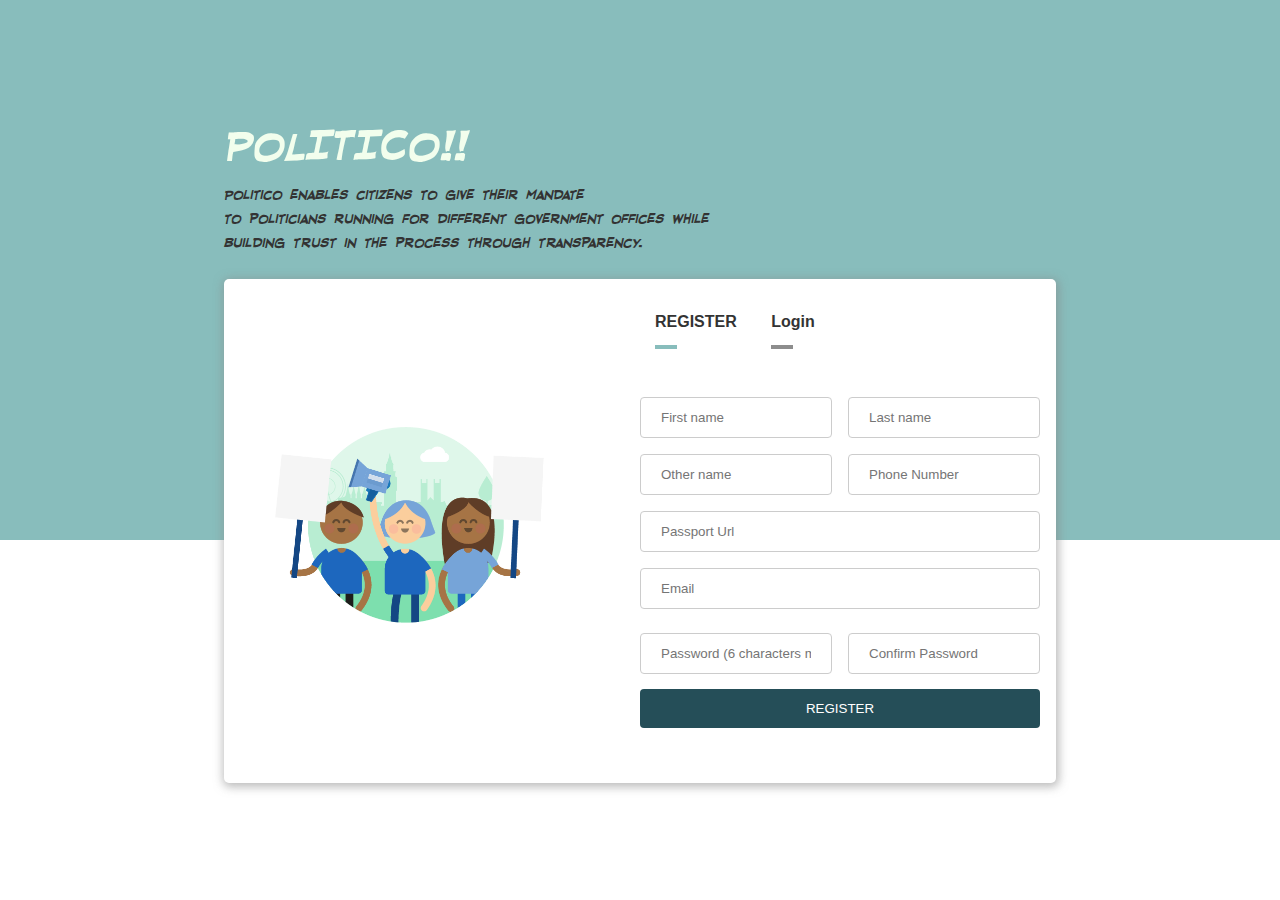
<file: UI/index.html>
<!DOCTYPE html>
<html>
<head>
    <meta charset="utf-8" />
    <meta http-equiv="X-UA-Compatible" content="IE=edge">
    <title>Politico</title>
    <meta name="viewport" content="width=device-width, initial-scale=1">
    <link rel="stylesheet" type="text/css" media="screen" href="css/main.css" />
    <link rel="stylesheet" href="https://cdnjs.cloudflare.com/ajax/libs/font-awesome/4.7.0/css/font-awesome.min.css">
    <script src="js/main.js"></script>
    <script src="js/app.js"></script>
</head>
<body>

    <script>
        var token = getToken();
        console.log(token);
    </script>
    
    <div class="topnav" id="myTopnav">
        <a href="#home" class="active app-name"><i class="fa fa-home"></i>  POLITICO</a>
        <a href="profile.html"><i class="fa fa-user"></i>  My Profile</a>
        <a href="results.html"><i class="fa fa-pie-chart"></i>  Results</a>
        <a id="new-office-button" href="create-offices.html"><i class="fa fa-plus"></i>  New Office</a>
        <a id="new-party-button" href="create-party.html"><i class="fa fa-plus"></i>  New Party</a>
        <a href="javascript:void(0);" class="icon" onclick="showNav()">
          <i class="fa fa-bars"></i>
        </a>
      </div>

      <div class="main">

        <div class="page-header">

            <h1>POLITICO!!</h1>
            <span>Openness . Transparency</span>

            <div id="office-list" class="offices">
            </div>

        </div>
        
        <div id="party-list" class="cards">

            <!--  <div class="icon-card" onclick="showParty()">
                <img src="images/samples/logo2.png"/>

                <div class="icon-card-content">
                    <span class="icon-card-title">ORANGE DEMOCRATIC PARTY</span>
                    <span class="icon-card-slogan">Lorem ipsum dolor sit amet consectetur, adipisicing elit. Quibusdam cupiditate maiores accusamus. Odit perferendis dolores architecto iste repellendus aut quod sunt nostrum aliquam, sed quae! Pariatur maiores numquam similique architecto.</span>
                    <button>JOIN PARTY</button>
                </div>
            </div> -->


            <!-- <div class="icon-card" onclick="showParty()">
                    <img src="images/samples/logo3.png"/>
    
                    <div class="icon-card-content">
                        <span class="icon-card-title">ORANGE DEMOCRATIC PARTY</span>
                        <span class="icon-card-slogan">Lorem ipsum dolor sit amet consectetur, adipisicing elit. Quibusdam cupiditate maiores accusamus. Odit perferendis dolores architecto iste repellendus aut quod sunt nostrum aliquam, sed quae! Pariatur maiores numquam similique architecto.</span>
                        <button>JOIN PARTY</button>
                    </div>
                </div>


            <div class="icon-card" onclick="showParty()">
                    <img src="images/samples/logo4.gif"/>
    
                    <div class="icon-card-content">
                        <span class="icon-card-title">ORANGE DEMOCRATIC PARTY</span>
                        <span class="icon-card-slogan">Lorem ipsum dolor sit amet consectetur, adipisicing elit. Quibusdam cupiditate maiores accusamus. Odit perferendis dolores architecto iste repellendus aut quod sunt nostrum aliquam, sed quae! Pariatur maiores numquam similique architecto.</span>
                        <button>JOIN PARTY</button>
                    </div>
                </div>


            <div class="icon-card" onclick="showParty()">
                    <img src="images/samples/logo1.png"/>
    
                    <div class="icon-card-content">
                        <span class="icon-card-title">ORANGE DEMOCRATIC PARTY</span>
                        <span class="icon-card-slogan">Lorem ipsum dolor sit amet consectetur, adipisicing elit. Quibusdam cupiditate maiores accusamus. Odit perferendis dolores architecto iste repellendus aut quod sunt nostrum aliquam, sed quae! Pariatur maiores numquam similique architecto.</span>
                        <button>JOIN PARTY</button>
                    </div>
                </div>


            <div class="icon-card" onclick="showParty()">
                    <img src="images/samples/logo2.png"/>
    
                    <div class="icon-card-content">
                        <span class="icon-card-title">ORANGE DEMOCRATIC PARTY</span>
                        <span class="icon-card-slogan">Lorem ipsum dolor sit amet consectetur, adipisicing elit. Quibusdam cupiditate maiores accusamus. Odit perferendis dolores architecto iste repellendus aut quod sunt nostrum aliquam, sed quae! Pariatur maiores numquam similique architecto.</span>
                        <button>JOIN PARTY</button>
                    </div>
                </div>



            <div class="icon-card" onclick="showParty()">
                    <img src="images/samples/logo2.png"/>
    
                    <div class="icon-card-content">
                        <span class="icon-card-title">ORANGE DEMOCRATIC PARTY</span>
                        <span class="icon-card-slogan">Lorem ipsum dolor sit amet consectetur, adipisicing elit. Quibusdam cupiditate maiores accusamus. Odit perferendis dolores architecto iste repellendus aut quod sunt nostrum aliquam, sed quae! Pariatur maiores numquam similique architecto.</span>
                        <button>JOIN PARTY</button>
                    </div>
                </div> --> 

        </div>

        <div id="loader" class="loader outer-loader bottom-loader"></div>

      </div>


    <div id="vote-modal" class="modal" onclick="this.style.display='none'">
        <span class="close" onclick="closeModal('vote-modal')">&times;</span>
        <div class="modal-content">
            <h2 id="office-name">Secretary General</h2>
            <div id="candidate-list" class="candidates">

                    
                <!-- <div class="candidate">
                        <img src="images/samples/user4.png"/>
                        <div class="candidate-details">
                            <span class="candidate-name">MATHENGE MBUGUA</span>
                            <span class="candidate-position">Governor</span>
                            <span class="candidate-party">ORANGE DEMOCRATIC Party (ODM)</span>
                        </div>
                        <button class="vote-button" onclick="onVote()">VOTE</button>
                    </div>

                    <div class="candidate">
                            <img src="images/samples/user2.jpg"/>
                            <div class="candidate-details">
                                <span class="candidate-name">MARK KARIUKI</span>
                                <span class="candidate-position">Governor</span>
                                <span class="candidate-party">ORANGE DEMOCRATIC Party (ODM)</span>
                            </div>
                            <button class="vote-button" onclick="onVote()">VOTE</button>
                        </div> -->


            </div>
            <div id="vote-loader" class="loader outer-loader center-loader"></div>
        </div>
    </div>
    
    <div id="snackbar">Some text some message..</div>

    <script>
        initHomePage();
    </script>

</body>
</html>
</file>
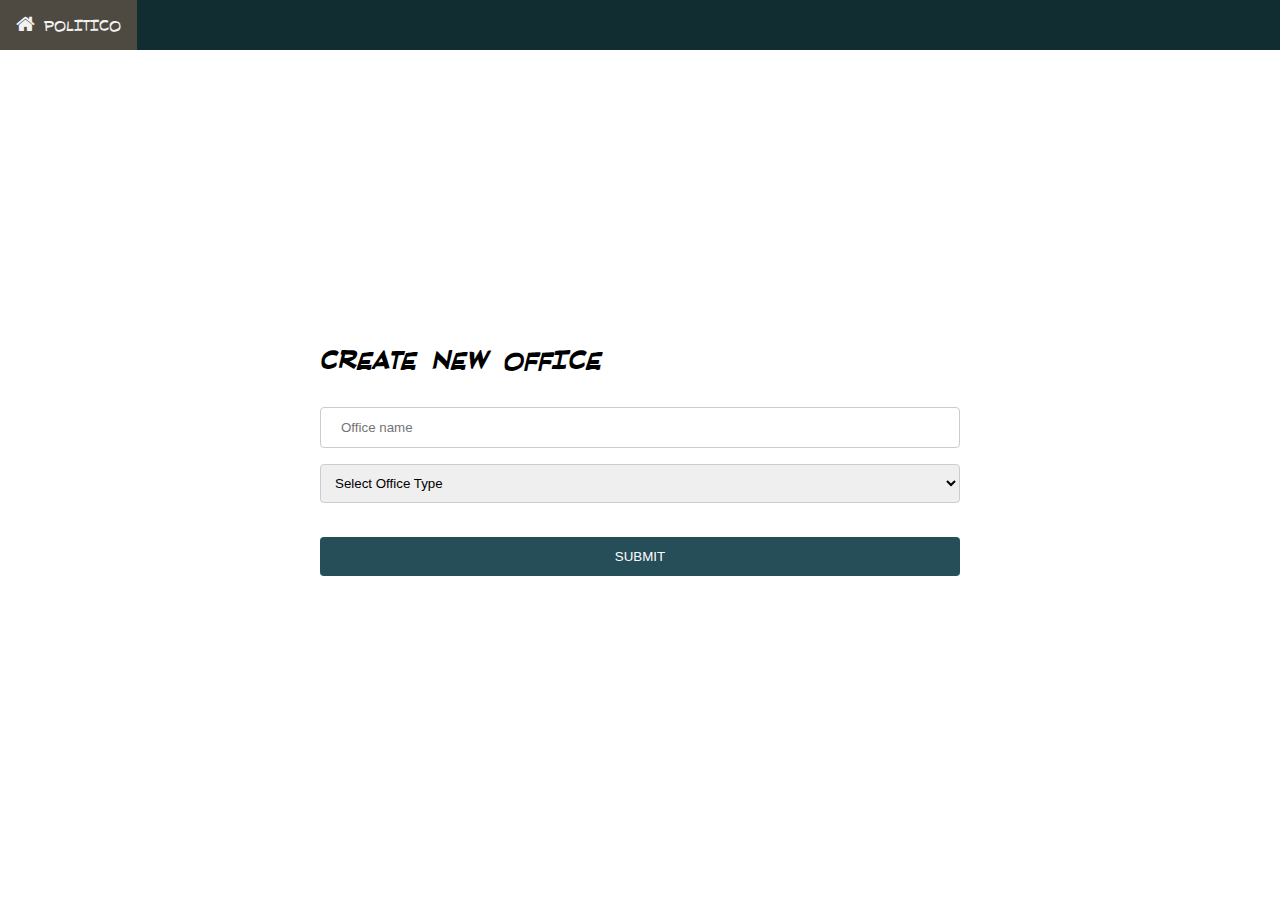
<file: UI/create-offices.html>
<!DOCTYPE html>
<html>
<head>
    <meta charset="utf-8" />
    <meta http-equiv="X-UA-Compatible" content="IE=edge">
    <title>Politico</title>
    <meta name="viewport" content="width=device-width, initial-scale=1">
    <link rel="stylesheet" type="text/css" media="screen" href="css/main.css" />
    <link rel="stylesheet" href="https://cdnjs.cloudflare.com/ajax/libs/font-awesome/4.7.0/css/font-awesome.min.css">
    <script src="js/main.js"></script>
    <script src="js/app.js"></script>
</head>
<body>
    
        <div class="topnav" id="myTopnav">
                <a href="index.html" class="active app-name"><i class="fa fa-home"></i>  POLITICO</a>
              </div>


        <div class="main-forms main">


            <div class="forms">
                <h1>CREATE NEW OFFICE</h1>

                <form onsubmit="createOffice(); return false;">
                      <input id="office-name" type="text" name="name" placeholder="Office name"><br>
                      <select id="office-type">
                        <option value="type">Select Office Type</option>
                        <option value="federal">Federal</option>
                        <option value="legislative">Legislative</option>
                        <option value="state">State</option>
                        <option value="local">Local government</option>
                      </select>
                      <input type="submit" value="SUBMIT"/>
                </form>
            
                    </div>

        </div>

        <div id="load-modal" class="load-modal">
          <div class="load-container">
              <div class="loader"></div>
          </div>
      </div>

      <div id="snackbar">Some text some message..</div>

</body>
</html>
</file>
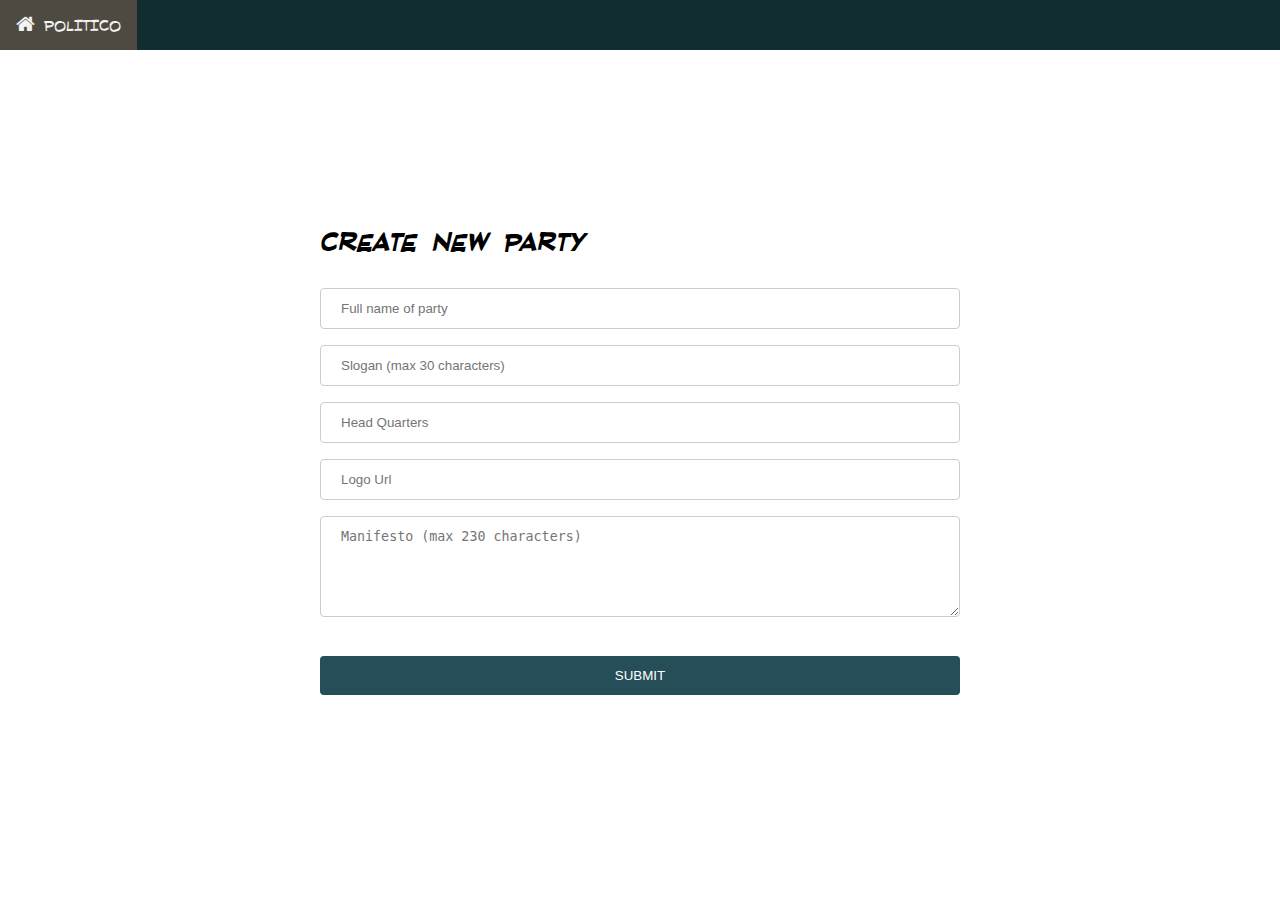
<file: UI/create-party.html>
<!DOCTYPE html>
<html>
<head>
    <meta charset="utf-8" />
    <meta http-equiv="X-UA-Compatible" content="IE=edge">
    <title>Politico</title>
    <meta name="viewport" content="width=device-width, initial-scale=1">
    <link rel="stylesheet" type="text/css" media="screen" href="css/main.css" />
    <link rel="stylesheet" href="https://cdnjs.cloudflare.com/ajax/libs/font-awesome/4.7.0/css/font-awesome.min.css">
    <script src="js/app.js"></script>
</head>
<body>
    
        <div class="topnav" id="myTopnav">
                <a href="index.html" class="active app-name"><i class="fa fa-home"></i>  POLITICO</a>
              </div>


        <div class="main-forms main">


                <div class="forms">
                <h1 id="page-title">CREATE NEW PARTY</h1>

                        <form onsubmit="onCreatePartySubmit(); return false;">
                                <input id="party-name" type="text" name="name" placeholder="Full name of party"><br>
                                <input id="slogan" type="text" name="slogan" placeholder="Slogan (max 30 characters)"><br>
                                <input id="hq_address" type="text" name="hq_address" placeholder="Head Quarters"><br>
                                <input id="logo_url" type="text" name="logo_url" placeholder="Logo Url"><br>
                                <textarea id="manifesto" rows="5" type="text" name="manifesto" placeholder="Manifesto (max 230 characters)"></textarea><br>
                                <input type="submit" value="SUBMIT"/>
                        </form>
            
                    </div>

        </div>

        <div id="load-modal" class="load-modal">
            <div class="load-container">
                <div class="loader"></div>
            </div>
        </div>

        <div id="snackbar">Some text some message..</div>

        <script>
            initAddParty();
        </script>
        
</body>
</html>
</file>
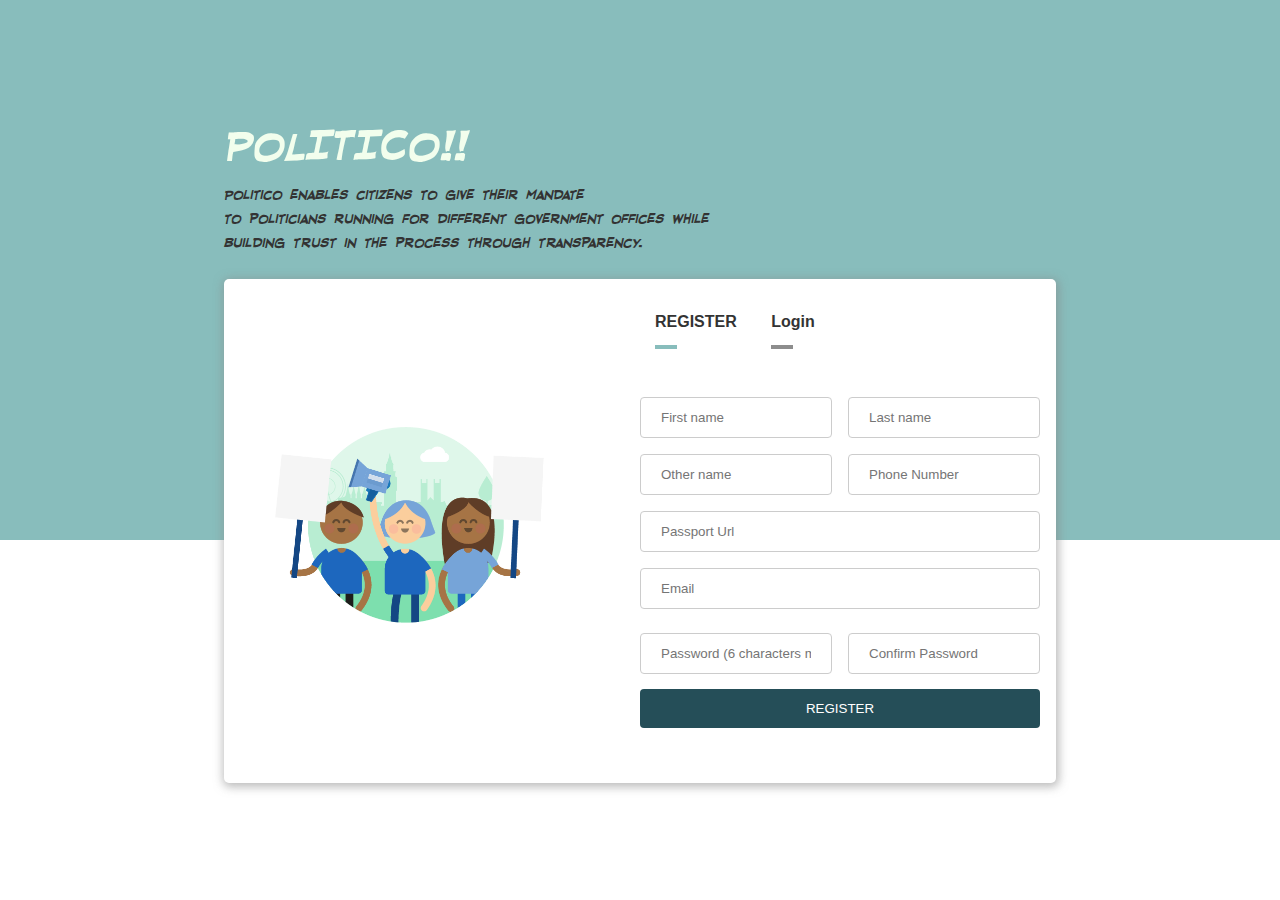
<file: UI/party-detail.html>
<!DOCTYPE html>
<html>
<head>
    <meta charset="utf-8" />
    <meta http-equiv="X-UA-Compatible" content="IE=edge">
    <title>Politico</title>
    <meta name="viewport" content="width=device-width, initial-scale=1">
    <link rel="stylesheet" type="text/css" media="screen" href="css/main.css" />
    <link rel="stylesheet" href="https://cdnjs.cloudflare.com/ajax/libs/font-awesome/4.7.0/css/font-awesome.min.css">
    <script src="js/main.js"></script>
    <script src="js/app.js"></script>
</head>
<body>
    <script>
        var token = getToken();
    </script>
    
    <div class="topnav" id="myTopnav">
        <a href="index.html" class="active app-name"><i class="fa fa-home"></i>  POLITICO</a>
        <a href="profile.html"><i class="fa fa-user"></i>  My Profile</a>
        <a href="results.html"><i class="fa fa-pie-chart"></i>  Results</a>
        <a id="new-office-button" href="create-offices.html"><i class="fa fa-plus"></i>  New Office</a>
        <a id="new-party-button" href="create-party.html"><i class="fa fa-plus"></i>  New Party</a>
        <a href="javascript:void(0);" class="icon" onclick="showNav()">
          <i class="fa fa-bars"></i>
        </a>
      </div>

      <div class="main">

        <div class="page-header page-header-detail">

            <img id="party-icon">

            <div class="info">
                    <h1 id="party-name"></h1>
                    <span id="party-slogan"></span>
                    <div class="actions">
                        <button id="edit-party" class="edit" onclick="onEditParty();">Edit Party</button>
                        <button id="delete-party" class="delete-btn" onclick="deleteParty();">Delete Party</button>
                    </div>
                    <div id="loader" class="loader outer-loader top-loader"></div>
            </div>

        </div>
        
        <div class="bottom-layout">

                <div id="offices-vert" class="offices-vert">
                    <h2>POLITICAL OFFICES</h2>
                </div>

                <div class="cards" id="candidate-list">


                </div>

        </div>

      </div>

      <div id="snackbar">Some text some message..</div>

      <script>
          initPartyDetail();
      </script>

</body>
</html>
</file>
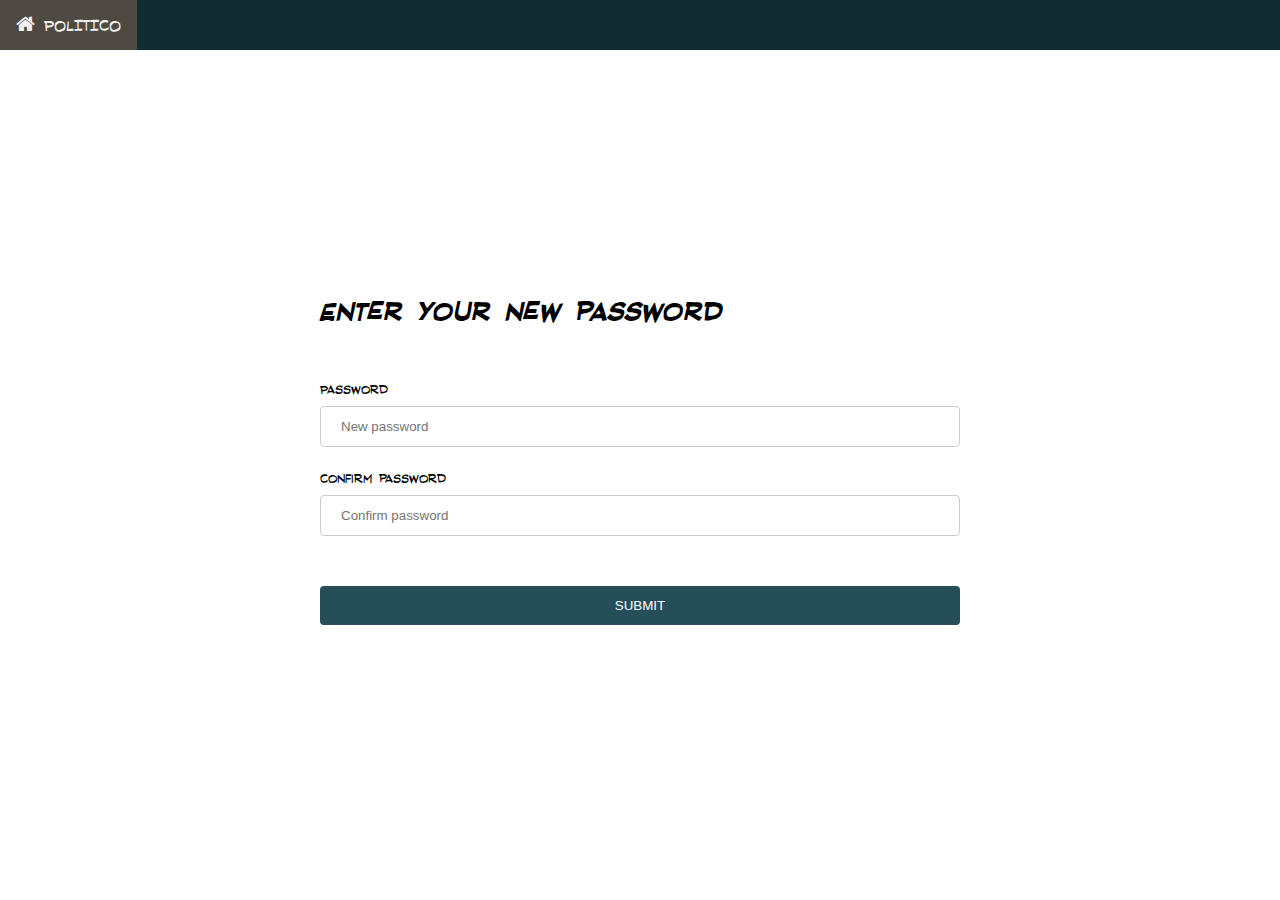
<file: UI/password-reset.html>
<!DOCTYPE html>
<html>
<head>
    <meta charset="utf-8" />
    <meta http-equiv="X-UA-Compatible" content="IE=edge">
    <title>Politico</title>
    <meta name="viewport" content="width=device-width, initial-scale=1">
    <link rel="stylesheet" type="text/css" media="screen" href="css/main.css" />
    <link rel="stylesheet" href="https://cdnjs.cloudflare.com/ajax/libs/font-awesome/4.7.0/css/font-awesome.min.css">
    <script src="js/main.js"></script>
    <script src="js/app.js"></script>
</head>
<body>
    
        <div class="topnav" id="myTopnav">
                <a class="active app-name"><i class="fa fa-home"></i>  POLITICO</a>
              </div>


        <div class="main-forms main">


            <div class="forms">
                <h1>Enter Your new password</h1>

                <form onsubmit="resetPassword(); return false;">
                    <br><br>
                    <label for="password">Password</label>
                      <input id="password" type="password" name="password" placeholder="New password"><br><br>
                      <label for="c-password">Confirm password</label>
                      <input id="c-password" type="password" name="c-password" placeholder="Confirm password"><br><br>
                      <input type="submit" value="SUBMIT"/>
                </form>
            
                    </div>

        </div>

        <div id="load-modal" class="load-modal">
          <div class="load-container">
              <div class="loader"></div>
          </div>
      </div>

      <div id="snackbar">Some text some message..</div>

</body>
</html>
</file>
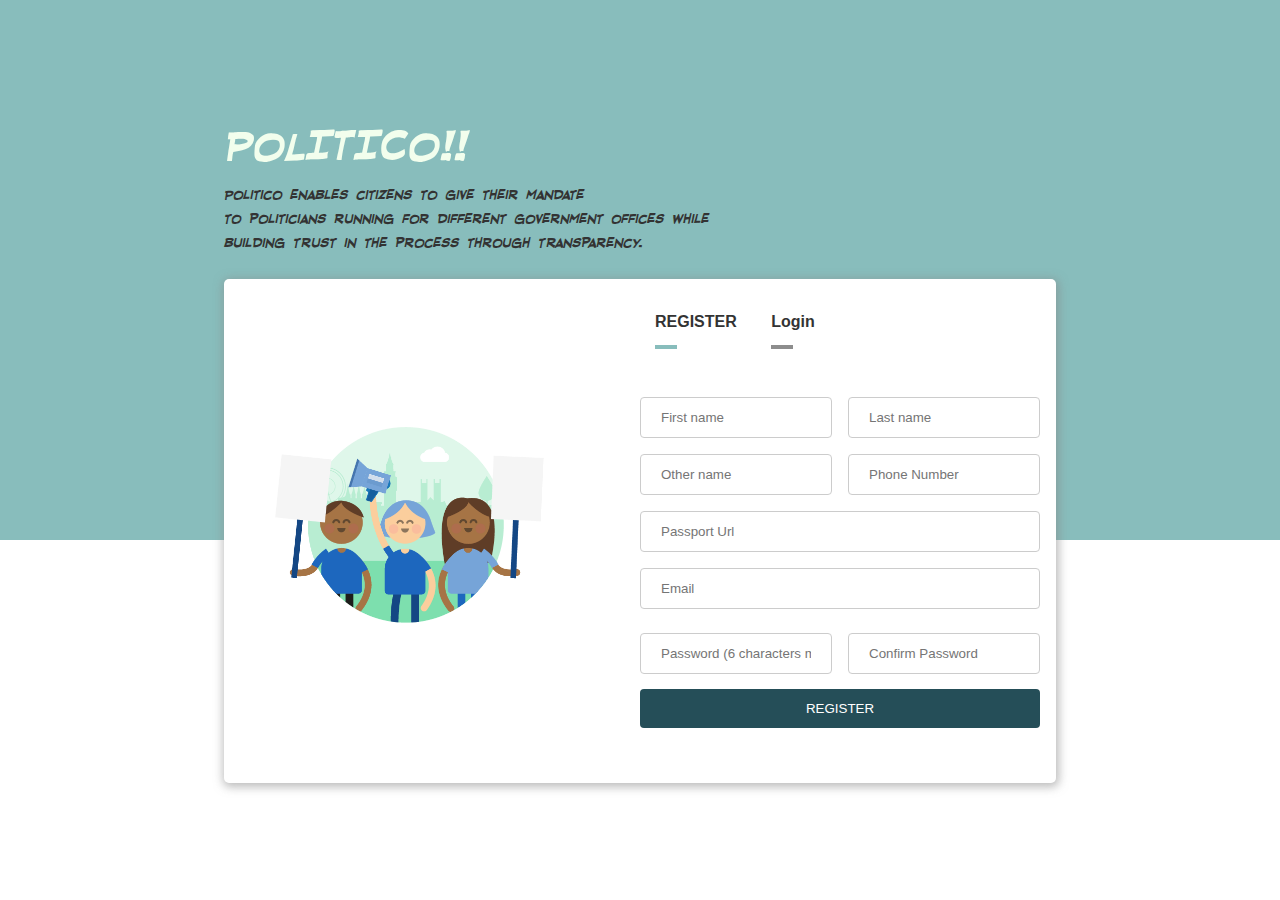
<file: UI/profile.html>
<!DOCTYPE html>
<html>
<head>
    <meta charset="utf-8" />
    <meta http-equiv="X-UA-Compatible" content="IE=edge">
    <title>Politico</title>
    <meta name="viewport" content="width=device-width, initial-scale=1">
    <link rel="stylesheet" type="text/css" media="screen" href="css/main.css" />
    <link rel="stylesheet" href="https://cdnjs.cloudflare.com/ajax/libs/font-awesome/4.7.0/css/font-awesome.min.css">
    <script src="js/main.js"></script>
    <script src="js/app.js"></script>
</head>
<body class="profile-body">

        <script>
            var token = getToken();
        </script>

        <div class="topnav inprofile" id="myTopnav">
                <a href="index.html" class="active app-name"><i class="fa fa-home"></i>  POLITICO</a>
                <a href="results.html"><i class="fa fa-pie-chart"></i>  Results</a>
                <a id="new-office-button" href="create-offices.html"><i class="fa fa-plus"></i>  New Office</a>
                <a id="new-party-button" href="create-party.html"><i class="fa fa-plus"></i>  New Party</a>
                <a href="javascript:void(0);" class="icon" onclick="showNav()">
                  <i class="fa fa-bars"></i>
                </a>
              </div>
        
              <div class="main-profile">


                <div class="profile-info">
                    <div class="img-container">
                            <img id="photo" src="images/samples/user1.png"/>
                    </div>
                    <div class="account-details">
                            <span class="profile-name" id="username">User's Username</span>
                            <br>
                            <br>
                            <span class="profile-email" id="email">bedank6@gmail.com</span>
                            <br>
                            <span class="profile-logged" id="phone">Since Jan 2018</span>
                    </div>
                    <button id="logout" onclick="on_logout();">LOG OUT</button>
                </div>

                <div class="history">
                        <h2>My Voting History</h2>
                        <div id="voting-history" class="candidates">
            
                            <!-- <h1 id="current-year">2018</h1> -->
                            <!-- <div class="candidate">
                                <img src="images/samples/user1.png" class="profile"/>
                                <div class="candidate-details">
                                    <span class="candidate-name">JAMES MATHENGE</span>
                                    <span class="candidate-position">Governor</span>
                                    <span class="candidate-party">ORANGE DEMOCRATIC Party (ODM)</span>
                                    <span class="candidate-results">Votes: <span class="outof">2/3</span>   <span class="vote-perc">50%</span></span>
                                </div>
                                <img src="images/won.png" class="win-icon"/>
                            </div> -->

            
                        </div>
                        <div id="loader" class="loader outer-loader center-loader"></div>
                </div>

                
                
              </div>

              <script>
                  loadUserProfile();
                  loadVotingHistory();
              </script>
    <div id="snackbar">Some text some message..</div>
    
</body>
</html>
</file>
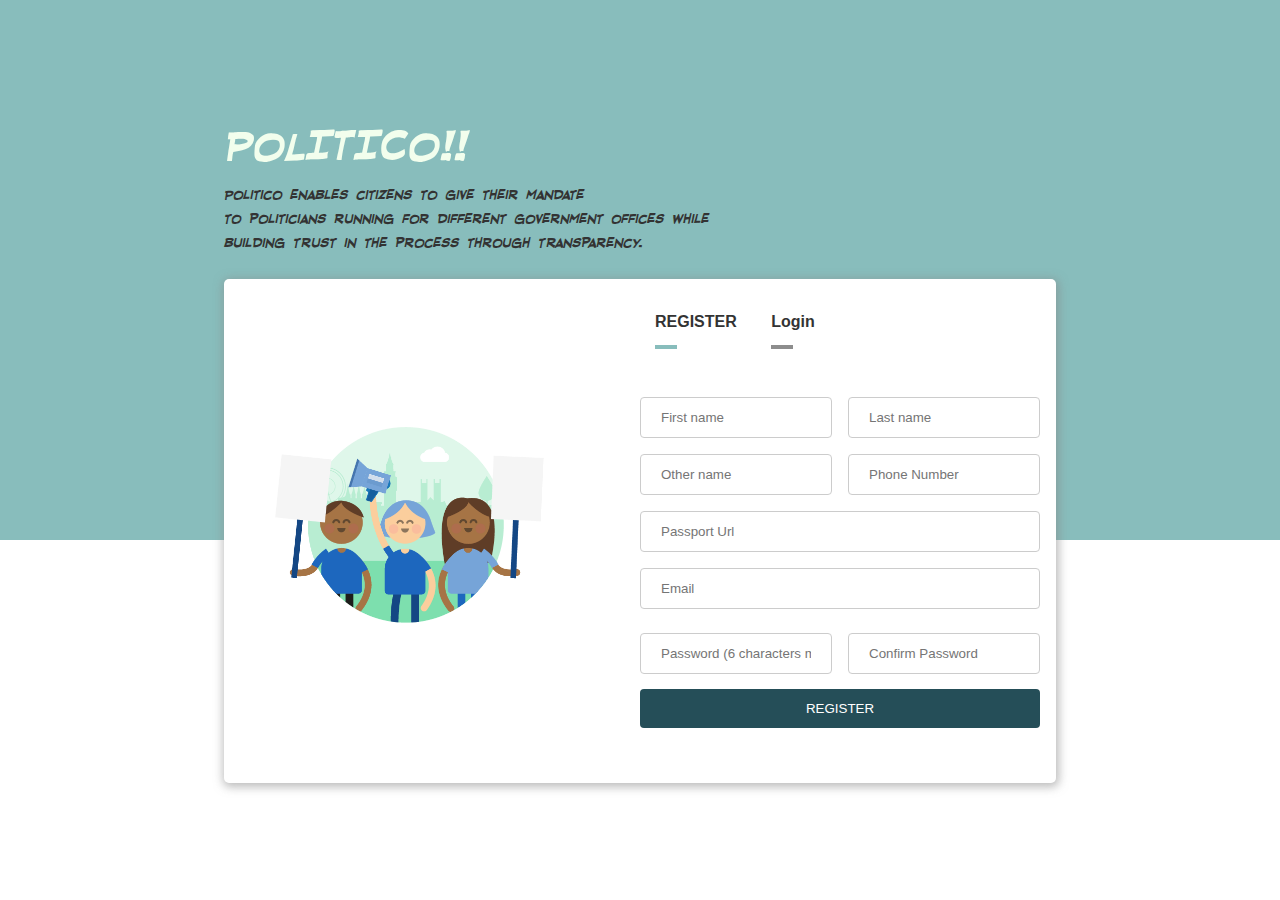
<file: UI/results.html>
<!DOCTYPE html>
<html>
<head>
    <meta charset="utf-8" />
    <meta http-equiv="X-UA-Compatible" content="IE=edge">
    <title>Politico</title>
    <meta name="viewport" content="width=device-width, initial-scale=1">
    <link rel="stylesheet" type="text/css" media="screen" href="css/main.css" />
    <link rel="stylesheet" href="https://cdnjs.cloudflare.com/ajax/libs/font-awesome/4.7.0/css/font-awesome.min.css">
    <script src="js/main.js"></script>
    <script src="js/app.js"></script>
</head>
<body>
    
        
    <div class="topnav" id="myTopnav">
            <a href="index.html" class="active app-name"><i class="fa fa-home"></i>  POLITICO</a>
            <a href="profile.html"><i class="fa fa-user"></i>  My Profile</a>
            <a id="new-office-button" href="create-offices.html"><i class="fa fa-plus"></i>  New Office</a>
            <a id="new-party-button" href="create-party.html"><i class="fa fa-plus"></i>  New Party</a>
            <a href="javascript:void(0);" class="icon" onclick="showNav()">
              <i class="fa fa-bars"></i>
            </a>
          </div>


        <div class="results-container">

            <h1>ELECTION RESULTS</h1>

                <div id="office-list" class="offices">
                        <!-- <div class="office" onclick="showModal('vote-modal')">
                            Governor
                        </div>
                        <div class="office focused" onclick="showModal('vote-modal')">
                            Senetor
                        </div>
                        <div class="office" onclick="showModal('vote-modal')">
                            Minister of defence
                        </div>
                        <div class="office" onclick="showModal('vote-modal')">
                            Defence Minister
                        </div>
                        <div class="office" onclick="showModal('vote-modal')">
                            President
                        </div>
                        <div class="office" onclick="showModal('vote-modal')">
                            Minister of finance
                        </div>
                        <div class="office" onclick="showModal('vote-modal')">
                            Finance Minister
                        </div> -->
                        <h3 id="election-prompt">No results for selected office</h1>
                </div>

                    <div id="results-list">

                        

                    </div>


                <div id="loader" class="loader bottom-loader"></div>

        </div>

        <div id="snackbar">Some text some message..</div>

        <script>
            initResults();
        </script>
</body>
</html>
</file>
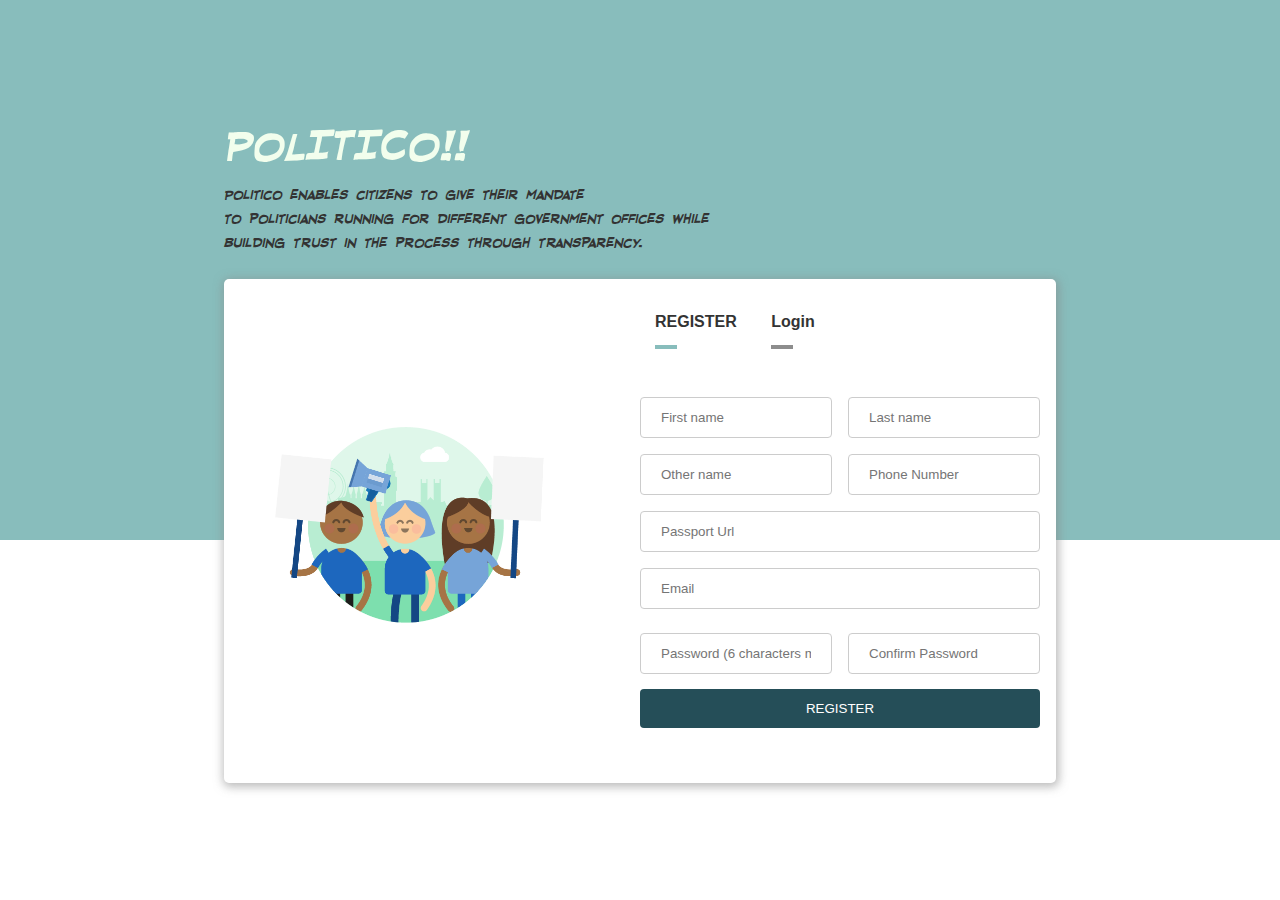
<file: UI/signup.html>
<!DOCTYPE html>
<html>
<head>
    <meta charset="utf-8" />
    <meta http-equiv="X-UA-Compatible" content="IE=edge">
    <title>Sign Up</title>
    <meta name="viewport" content="width=device-width, initial-scale=1">
    <link rel="stylesheet" type="text/css" media="screen" href="css/signup.css" />
    <script src="js/main.js"></script>
    <script src="js/app.js"></script>
</head>
<body>

    <div class="main">

        <div class="top">
            
            <h1 id="app-title">POLITICO!!</h1>
            <br>
            <p>Politico enables citizens to give their mandate<br>  to politicians running for different government offices while<br>  building trust in the process through transparency.</p>
            <br> 

            <div class="content">


                    <div class="illustration">
                    
                        </div>

                <div class="forms">
                        <div class="tabset">
                                <!-- Tab 1 -->
                                <input type="radio" name="tabset" id="tab1" aria-controls="register" checked>
                                <label for="tab1">REGISTER</label>
                                <!-- Tab 2 -->
                                <input type="radio" name="tabset" id="tab2" aria-controls="login">
                                <label for="tab2">Login</label>
                                
                                <div class="tab-panels">
                                  <section id="register" class="tab-panel">
                                        <form onsubmit="onSignup(); return false;" class="register-form">
                                            <h6 id="register-alert" class="error-message"></h1>
                                            <input id="firstname" class="double-form" type="text" name="firstname" placeholder="First name"><br>
                                            <span class="spacer"></span>
                                            <input id="lastname" class="double-form" type="text" name="lastname" placeholder="Last name"><br>
                                            <input id="othername" class="double-form" type="text" name="othername" placeholder="Other name"><br>
                                            <span class="spacer"></span>
                                            <input id="phoneNumber" class="double-form" type="text" name="phone" placeholder="Phone Number"><br>
                                            <input id="passportUrl" type="text" name="passportUrl" placeholder="Passport Url"><br>
                                            <input id="email" type="text" name="email" placeholder="Email"><br>
                                            <input id="password" class="double-form" type="password" name="password" placeholder="Password (6 characters minimum)"><br>
                                            <span class="spacer"></span>
                                            <input id="confirm" class="double-form" type="password" name="confirm" placeholder="Confirm Password"><br>

                                            <br>
                                            <br>
                                            <input type="submit" value="REGISTER">
                                        </form>
                                </section>
                                <section id="login" class="tab-panel">
                                        <form onsubmit="onLogin(); return false;">
                                                <h6 id="login-alert" class="error-message"></h1>
                                                <input id="login_email" type="text" name="email" placeholder="Email" ><br>
                                                <input id="login_password" type="password" name="password" placeholder="Password (6 characters minimum)"><br>
                                                <br>
                                                <br>
                                                <input type="submit" value="LOGIN" >
                                            </form>
                                            <br>
                                            <div><a href="#" onclick="onResetPassword();">Forgot password?</a></div>
                                </section>
                                </div>
                                
                              </div>
                              
                </div>

            </div>
        </div>


    </div>

    <div id="load-modal" class="modal">
        <div class="load-container">
            <div class="loader"></div>
        </div>
    </div>

    <div id="snackbar">Some text some message..</div>

    <script>
        let tab = location.search.replace("?tab=", "");
        if(tab == '2'){
            switchTab('login','tab-panel');
        }
    </script>
    
</body>
</html>
</file>
<file: UI/css/main.css>
@font-face {
    font-family: Politico;
    font-weight: bold;
    src: url("../fonts/RedStateBlueStateBB_bold.otf") format("opentype");
}

@font-face {
    font-family: Politico;
    font-weight: normal;
    src: url("../fonts/RedStateBlueStateBB_reg.otf") format("opentype");
}


body {
    margin: 0;
    font-family: 'Politico';
  }

/*////NAV
*/
.topnav {
    overflow: hidden;
    background-color: #112d32;
    position: fixed;
    top: 0;
    width: 100%;
    z-index: 23;
  }
  
  .topnav a {
    float: right;
    display: block;
    color: #f2f2f2;
    text-align: center;
    padding: 14px 16px;
    text-decoration: none;
    font-size: 17px;
  }
  .topnav .app-name {
    float: left;
    font-size: 20px;
  }
  
  .topnav a:hover {
    background-color: #4f4a41;
  }

  
  .active {
    /* background-color: #4CAF50; */
    color: white;
  }
  
  .topnav .icon {
    display: none;
  }
  
  @media screen and (max-width: 600px) {
    .topnav a:not(:first-child) {display: none;}
    .topnav a.icon {
      float: right;
      display: block;
    }
  }
  
  @media screen and (max-width: 600px) {
    .topnav.responsive {position: relative;}
    .topnav.responsive .icon {
      position: absolute;
      right: 0;
      top: 0;
    }
    .topnav.responsive a {
      float: none;
      display: block;
      text-align: left;
    }
  }
  /**/


  .page-header{
      min-height: 50vh;
      background-color: #254e58ef;
      display: flex;
      justify-content: center;
      align-items: center;
      flex-direction: column;
      color: #F0FAEB;
  }

  .page-header::before{
      background-image: url('../images/2.jpg');
      background-size: cover;
      background-position: center;
      content: "";
      display: block;
      position: absolute;
      left: 0;
      width: 100%;
      z-index: -2;
      opacity: 1;
      min-height: 50vh;
      max-height: 50vh;
  }

  .page-header-detail::before{
    background-image: url('../images/2.jpg');
}

  .page-header h1{
      font-size: 90px;
  }

  .page-header span{
    font-size: 30px;
    color: white;
}

.center-prompt{
    margin: auto;
    text-align: center;
    margin-top: 3em;
    opacity: 0.3;
}

.check{
    height: 50px;
    width: 50px;
}

  @media screen and (max-width: 600px) {
    .check{
        height: 25px;
        width: 25px;
    }
      .page-header::before{
          display: none;
      }
      .page-header{
        background-color: #254e58;
          height: auto;
      }
    .page-header h1{
        margin-top: 2em;
        font-size: 50px;
    }
    .page-header span{
        font-size: 20px;
    }
  }

  .page-header-detail{
      flex-direction: row;
      justify-content: start;
      padding-left: 4em;
      align-items: center;
  }

  .page-header-detail h1{
    font-size: 40px;
}

.info span{
    font-size: 20px;
}

#party-icon{
    height: 200px;
    width: 200px;
    border-radius: 50px;
    margin-right: 3em;
}


@media screen and (max-width: 600px) {
    #party-icon{
        height: 100px;
        width: 100px;
        margin-right: 0px;
    }
    .page-header-detail{
        flex-direction: column;
        justify-content: center;
        padding-left: 0px;
    }

    .page-header-detail h1{
        font-size: 20px;
        text-align: center;
    }
    .info span{
        font-size: 15px;
        text-align: center;
    }
    .actions{
        display: flex;
        justify-content: center;
    }
    .delete-btn{
        margin: 5px;
    }
    .edit{
        margin: 5px;
    }
}

.offices{
    display: flex;
    margin-top: 2em;
    flex-wrap: wrap;
    justify-content: center;
}

.office{
    padding: 8px 16px;
    border: 3px solid #88bdbc;
    border-radius: 15px;
    cursor: pointer;
    margin: 7.5px;
}

.office:hover, .focused{
    background-color: #88bdbc;
    color: white;
}

.main{
    display: flex;
    justify-content: center;
    flex-direction: column;
}

.bottom-layout{
    display: flex;

}

.offices-vert{
    min-width: 20%;
    margin: 2em;
    padding: 1em;
    max-height: 300px;
    overflow-y: scroll;
}

.office-row{
    padding: 5px;
}

.office-row button{
    padding: 5px 10px;
    background-color: #6e6658;
    border-radius: 5px;
    color: white;
    min-width: 80px;
}

.office-row .office-name{
    width: 100%;
}

.office-content{
    display: flex;
}

.actions{
    margin-top: 1em;
}

.actions button{
    padding: 5px 10px;
    border-radius: 5px;
}

.edit{
    border: #03A595 2px solid;
    background-color: white;
}

.delete-btn{
    background-color: rgba(211, 64, 64, 0.9);
    color: white;
}


@media screen and (max-width: 600px) {
    .bottom-layout{
        flex-direction: column;
    }
    .offices-vert{
        margin-top: 0px;
        margin-bottom: 0px;
    }

    .office-row span{
        margin-right: 31%;
    }

}

/*CARDS*/

.cards{
    padding: 16px;
    display: flex;
    flex-wrap: wrap;
    overflow-x: scroll;
    justify-content: center;
}

.icon-card{
    max-width: 350px;
    min-width: 350px;
    display: flex;
    flex-direction: column;
    justify-content: center;
    margin: 16px;
}

.icon-card img{
    width: 100px;
    height: 100px;
    border-radius: 50px;
    margin: auto;
    z-index: 1;
    border: 3px solid white;
}

.icon-card-content{
    min-height: 300px;
    box-shadow: 1px 1px 5px 1px #8888888f;
    margin-top: -50px;
    border-radius: 1em;
    display: flex;
    flex-direction: column;
    padding: 1em;
    text-align: center;
}


.icon-card-title{
    margin-top: 4em;
    font-size: 20px;
    font-weight: bold;
}

.icon-card-subtitle{
    font-size: 17px;
    opacity: 0.5;
}

.icon-card-slogan{
    margin-top: 2em;
}

.icon-card button{
    margin-top: auto;
    padding: 1em;
    background-color: #6e6658;
    color: white;
}


/*//////FORMS*/
.forms{
    margin: auto;
    width: 50%;
}

.forms select, option{
    padding: 10px;
}

@media screen and (max-width: 600px) {
    .forms{
        width: 80%;
    }
  }

.main-forms{
    align-items: center;
    min-height: 100vh;
}

.main-forms h1{
    color: black;
}

.input-container {
    margin-top: 15px;
    max-width: 100%;
    background-color: #EDEDED;
    border: 1px solid #DFDFDF;
    border-radius: 5px;
  }

  .last-input{
      margin-bottom: 20px;
  }

  
  input[type='file'] {
    display: none;
  }
  
  .file-info {
    font-size: 0.9em;
  }
  
  .browse-btn, .browse-btn2 {
    background: #03A595;
    color: #fff;
    min-height: 35px;
    padding: 10px;
    border: none;
    border-top-left-radius: 5px;
    border-bottom-left-radius: 5px;
  }
  
  .browse-btn:hover,.browse-btn2:hover {
    background: #4ec0b4;
  }
  
  @media (max-width: 300px) {
    button {
      width: 100%;
      border-top-right-radius: 5px;
      border-bottom-left-radius: 0;
    }
    
    .file-info {
      display: block;
      margin: 10px 5px;
    }
  }


/*
    INPUTS
*/
input[type=text],input[type=password], textarea, select {
    width: 100%;
    padding: 12px 20px;
    margin: 8px 0;
    display: inline-block;
    border: 1px solid #ccc;
    border-radius: 4px;
    box-sizing: border-box;
  }

  input[type=submit] {
      margin-top: 2em;
    background-color: #254e58;
    color: white;
    padding: 12px 20px;
    border: none;
    border-radius: 4px;
    cursor: pointer;
    float: right;
    width: 100%;
  }

  .radios{
      display: flex;
      justify-content: center;
  }

  /* CHECKMARKS*/
  .container {
    display: block;
    position: relative;
    padding-left: 35px;
    margin-bottom: 12px;
    cursor: pointer;
    font-size: 22px;
    -webkit-user-select: none;
    -moz-user-select: none;
    -ms-user-select: none;
    user-select: none;
  }
  
  .container input {
    position: absolute;
    opacity: 0;
    cursor: pointer;
    height: 0;
    width: 0;
  }
  
  .checkmark {
    position: absolute;
    top: 0;
    left: 0;
    height: 25px;
    width: 25px;
    background-color: #eee;
  }
  
  .container:hover input ~ .checkmark {
    background-color: #ccc;
  }
  
  .container input:checked ~ .checkmark {
    background-color: #03A595;
  }
  
  .checkmark:after {
    content: "";
    position: absolute;
    display: none;
  }
  
  .container input:checked ~ .checkmark:after {
    display: block;
  }
  
  .container .checkmark:after {
    left: 9px;
    top: 5px;
    width: 5px;
    height: 10px;
    border: solid white;
    border-width: 0 3px 3px 0;
    -webkit-transform: rotate(45deg);
    -ms-transform: rotate(45deg);
    transform: rotate(45deg);
  }


  /*MODALS*/

  .modal {
    display: none; 
    position: fixed; /* Stay in place */
    z-index: 1; /* Sit on top */
    padding-top: 100px; /* Location of the box */
    left: 0;
    top: 0;
    width: 100%; /* Full width */
    height: 100%; /* Full height */
    overflow: auto; /* Enable scroll if needed */
    background-color: rgb(0,0,0); /* Fallback color */
    background-color: rgba(0,0,0,0.8); /* Black w/ opacity */
}

/* Modal Content */
.modal-content {
    margin: auto;
    padding: 20px;
    width: 50%;
    background-color: white;
    border-radius: 15px;
    transition: height 1s ease-out;
}

/* loader */
.loader {
    border: 16px solid #f3f3f3; 
    border-top: 16px solid #88bdbc; 
    border-radius: 50%;
    width: 120px;
    height: 120px;
    animation: spin 2s linear infinite;
  }
  
  @keyframes spin {
    0% { transform: rotate(0deg); }
    100% { transform: rotate(360deg); }
  }

  .outer-loader {
    min-width: 120px;
    margin-left: -60px;
    position: fixed;
    z-index: 12;
    left: 50%;
  }

  .bottom-loader{
      bottom: 200px;
  }

.top-loader{
    top: 20%;
}

  .center-loader{
    top: 40%;
}
    
.load-modal {
    display: none; 
    position: fixed; 
    z-index: 19; 
    padding-top: -100px;
    left: 0;
    top: 0;
    width: 100%;
    height: 100vh; 
    overflow: auto;
    background-color: rgb(0,0,0); 
    background-color: rgba(0,0,0,0.8); 
}

.load-container{
    display: flex;
    justify-content: center;
    align-items: center;
    width: 100%;
    height: 100%; 
  }


/* The Close Button */
.close {
    color: #aaaaaa;
    float: right;
    font-size: 28px;
    font-weight: bold;
}

.close:hover,
.close:focus {
    color: #000;
    text-decoration: none;
    cursor: pointer;
}


/*CANDIDATES*/
.modal-content h2{
    opacity: 0.6;
    text-align: center;
}
.candidates{
    display: flex;
    flex-direction: column;
}

.candidate{
    display: flex;
    max-height: 140px;
    padding: 20px;
    align-items: center;
    margin-bottom: 1em;
}

.candidate img:not(.win-icon):not(.check){
    height: 100px;
    width: 100px;
    min-width: 100px;
    border-radius: 50px;
    margin-right: 2em;
}

.candidate-details{
    width: 100%;
    min-height: 100%;
    display: flex;
    flex-direction: column;
    justify-content: start;
}

.candidate-name{
    font-size: 40px;
}

.candidate-position{
    color: #6e6658;
}
.candidate-party{
    color: #03A595;
}

.vote-button{
    padding: 10px 30px;
    background-color: #03A595;
    border-radius: 10px;
    color: #ffffff;
}

.outof{
    font-weight: bold;
    font-size: 20px;
}

.vote-perc{
    color: #F29C13;
    background-color: #eeeeee;
    padding: 5px;
    border-radius: 40%;
}

.candidate-results{
    margin-top: 10px;
}

/* SNACKBAR */
#snackbar {
    visibility: hidden;
    min-width: 350px;
    margin-left: -175px;
    background-color: #d32f2f;
    color: #fff;
    text-align: center;
    border-radius: 2px;
    padding: 16px;
    position: fixed;
    z-index: 1;
    left: 50%;
    top: 100px;
    font-size: 17px;
  }
  
  #snackbar.show {
    visibility: visible;
    -webkit-animation: fadein 0.5s, fadeout 0.5s 2.5s;
    animation: fadein 0.5s, fadeout 0.5s 2.5s;
  }
  
  @-webkit-keyframes fadein {
    from {top: 0; opacity: 0;} 
    to {top: 100px; opacity: 1;}
  }
  
  @keyframes fadein {
    from {top: 0; opacity: 0;}
    to {top: 100px; opacity: 1;}
  }
  
  @-webkit-keyframes fadeout {
    from {top: 100px; opacity: 1;} 
    to {top: 0; opacity: 0;}
  }
  
  @keyframes fadeout {
    from {top: 100px; opacity: 1;}
    to {top: 0; opacity: 0;}
  }
  
  

@media (max-width: 600px) {

    #snackbar {
        min-width: 250px;
        margin-left: -125px;
      }
  
    .modal-content{
        width: 85%;
        padding: 1em;
    }
    .candidate img:not(.win-icon):not(.check){
        height: 60px;
        width: 60px;
        min-width: 60px;
        border-radius: 30px;
        margin-right: 1em;
    }

    .candidate{
        padding: 5px;
    }
    .candidate-name{
        font-size: 20px;
    }
}


/*PROFILE*/
.main-profile{
    display: flex;
    padding: 2em;
    width: 80%;
    justify-content: center;
    margin: auto;
    height: auto;
}
.profile-info{
    margin-right: 3em;
    margin-top: 3em;
    padding: 3em;
    width: 20%;
    background-color: #fff;
    height: 40vh;
    border-radius: 15px;
}

.profile-info img{
    height: 150px;
    width: 150px;
    border-radius: 75px;
    margin: auto;
}

.history{
    margin-top: 3em;
    background-color: #fff;
    padding: 3em;
    border-radius: 15px;
    height: auto;
    width: 80%;
}

.profile-body{
    background-color: #eee;
}

.history h2{
    opacity: 0.6;
}

.account-details{
    width: 100%;
    text-align: center;
}

.img-container{
    margin: auto;
    display: flex;
    margin-bottom: 2em;
}

.profile-name{
    font-size: 30px;
}
.profile-email{
    color: #4f4a41;
}
.profile-logged{
    opacity: 0.6;
}

.win-icon{
    height: 50px;
}


#logout{
    width: 100%;
    background-color: rgb(224, 57, 57);
    color: #fff;
    padding: 15px 20px;
    margin-top: 3em;
    border-radius: 10px;
}

@media (max-width: 600px) {
    .main-profile{
        flex-direction: column;
        width: 90%;
        padding: 0px;
        padding-top: 2em;
        justify-content: center;
        align-items: center;
    }
    .history{
        margin-top: 1em;
        padding: 1em;
        width: 100%;
    }
    .profile-info{
        margin: 0px;
        width: 100%;
        padding: 1em;
        margin-top: 2em;
        height: auto;
    }

    .win-icon{
        height: 30px;
    }
}

/*RESULTS*/
.candidate-result img{
    height: 100px;
    width: 100px;
    min-width: 100px;
    border-radius: 50%;
}

#results-list{
    margin-bottom: 2em;
    width: 40%;
    display: flex;
    justify-content: center;
    flex-direction: column;
    flex-wrap: nowrap;
}
.winner-party{
    color: #6e6658;
    font-size: 16px;
}
.winner-pos{
    opacity: 0.5;
    font-size: 18px;
}
.winner-user{
    font-size: 20px;
}

.candidate-result{
    display: flex;
    width: 100%;
    align-items: center;
    margin-top: 3em;
}

.results-container{
    display: flex;
    justify-content: center;
    flex-direction: column;
    align-items: center;
    margin-top: 4em;
}

.candidate-result-details{
    margin-left: 2em;
    width: 100%;
}

.result{
    width: 80px;
    height: 80px;
    border-radius: 50%;
    background-color: #ecf0f1;
    min-width: 80px;
    display: flex;
    justify-content: center;
    align-items: center;
    font-size: 40px;
    font-weight: bold;
    flex-direction: column;
    color: #f39c12;
}

#election-prompt{
    text-align: center;
    margin-top: 10em;
    display: none;
}

@media (max-width: 600px) {
    #results-list{
        margin-bottom: 1em;
        width: 100%;
    }

    .candidate-result{
        width: 100%;
    }


    .candidate-result img{
        height: 60px;
        width: 60px;
        min-width: 60px;
    }

    .result{
        width: 50px;
        height: 50px;
        min-width: 50px;;
    }

    .winner-party{
        font-size: 13px;
    }
    .winner-pos{
        font-size: 15px;
    }
    .winner-user{
        font-size: 17px;
    }
}
</file>
<file: UI/css/signup.css>
@font-face {
    font-family: Politico;
    font-weight: bold;
    src: url("../fonts/RedStateBlueStateBB_bold.otf") format("opentype");
}

*{
    margin: 0px;
    padding: 0px;
}

.main{
    background: linear-gradient(to bottom,  #88bdbc 0%,#88bdbc 60%,#ffffff 40%,#ffffff 100%);
    width: 100%;
    height: 100vh;
    max-height: 100vh;
    display: flex;
    justify-content: center;
    align-items: center;
    font-family: 'Politico';
    transition:height 1s ease-in-out;
}

.top{
    width: 65%;
    height: 70%;
}

#app-title{
    font-size: 50px;
    color: #F2FEED;
}

.content{
    width: 100%;
    height: 80%;
    background-color: white;
    box-shadow: 1px 2px 10px 2px #8888888f;
    border-radius: 5px;
    display: flex;
    transition:height 1s ease-in-out;
}

.forms{
    width: 50%;
    overflow-y: scroll;
}

.illustration{
    background-image: url('../images/login.png');
    background-position: center center;
    background-repeat: no-repeat;
    background-size: 80%;
    height: 100%;
    width: 50%;
}

#login div{ 
    width: 100%;
    text-align: center;
    padding-top: 20px;
    display: flex;
    justify-content: center;
}

#login a{
    color: #88bdbc;
}

/*
    INPUTS
*/
input[type=text],input[type=password], select {
    width: 100%;
    padding: 12px 20px;
    margin: 8px 0;
    display: inline-block;
    border: 1px solid #ccc;
    border-radius: 4px;
    box-sizing: border-box;
  }

  input[type=submit] {
    background-color: #254e58;
    color: white;
    padding: 12px 20px;
    border: none;
    border-radius: 4px;
    cursor: pointer;
    float: right;
    width: 100%;
  }

  .radios{
      display: flex;
      justify-content: center;
  }

/*
    //TABS - REGISTER & LOGIN
*/

.tabset > input[type="radio"] {
    position: absolute;
    left: -200vw;
  }
  
  .tabset .tab-panel {
    display: none;
  }
  
  .tabset > input:first-child:checked ~ .tab-panels > .tab-panel:first-child,
  .tabset > input:nth-child(3):checked ~ .tab-panels > .tab-panel:nth-child(2),
  .tabset > input:nth-child(5):checked ~ .tab-panels > .tab-panel:nth-child(3),
  .tabset > input:nth-child(7):checked ~ .tab-panels > .tab-panel:nth-child(4),
  .tabset > input:nth-child(9):checked ~ .tab-panels > .tab-panel:nth-child(5),
  .tabset > input:nth-child(11):checked ~ .tab-panels > .tab-panel:nth-child(6) {
    display: block;
  }
  
  
  body {
    font: 16px/1.5em "Overpass", "Open Sans", Helvetica, sans-serif;
    color: #333;
    font-weight: 300;
  }
  
  .tabset > label {
    position: relative;
    display: inline-block;
    padding: 15px 15px 25px;
    /* border: 1px solid transparent; */
    border-bottom: 0;
    cursor: pointer;
    font-weight: 600;
  }
  
  .tabset > label::after {
    content: "";
    position: absolute;
    left: 15px;
    bottom: 10px;
    width: 22px;
    height: 4px;
    background: #8d8d8d;
  }
  
  .tabset > label:hover,
  .tabset > input:focus + label {
    color: #88bdbc;
  }
  
  .tabset > label:hover::after,
  .tabset > input:focus + label::after,
  .tabset > input:checked + label::after {
    background: #88bdbc;
  }
  
  .tabset > input:checked + label {
    border-color: #ccc;
    border-bottom: 1px solid #fff;
    margin-bottom: -1px;
  }
  
  .tab-panel {
    padding: 30px 0;
    /* border-top: 1px solid #ccc; */
    transition: opacity 1s ease-out;
  }
  
  
  .forms {
    padding: 16px;
    font: 16px/1.5em "Overpass", "Open Sans", Helvetica, sans-serif;
  }
  
  .tabset {
    max-width: 65em;
  }

.loader {
    border: 16px solid #f3f3f3; 
    border-top: 16px solid #88bdbc; 
    border-radius: 50%;
    width: 120px;
    height: 120px;
    animation: spin 2s linear infinite;
  }
  
  @keyframes spin {
    0% { transform: rotate(0deg); }
    100% { transform: rotate(360deg); }
  }

  
.modal {
    display: none; 
    position: fixed; 
    z-index: 1; 
    padding-top: -100px;
    left: 0;
    top: 0;
    width: 100%;
    height: 100vh; 
    overflow: auto;
    background-color: rgb(0,0,0); 
    background-color: rgba(0,0,0,0.8); 
}

.load-container{
  display: flex;
  justify-content: center;
  align-items: center;
  width: 100%;
  height: 100%; 
}


.register-form{
  display: flex;
  flex-flow: row wrap;
  align-items: center;
}

.register-form .double-form{
  flex-basis: 45%;
  flex-grow: 1;
}

.spacer{
  min-width: 16px;
}


/* SNACKBAR */
#snackbar {
  visibility: hidden;
  min-width: 350px;
  margin-left: -175px;
  background-color: #d32f2f;
  color: #fff;
  text-align: center;
  border-radius: 2px;
  padding: 16px;
  position: fixed;
  z-index: 1;
  left: 50%;
  top: 30px;
  font-size: 17px;
}

#snackbar.show {
  visibility: visible;
  -webkit-animation: fadein 0.5s, fadeout 0.5s 2.5s;
  animation: fadein 0.5s, fadeout 0.5s 2.5s;
}

@-webkit-keyframes fadein {
  from {top: 0; opacity: 0;} 
  to {top: 30px; opacity: 1;}
}

@keyframes fadein {
  from {top: 0; opacity: 0;}
  to {top: 30px; opacity: 1;}
}

@-webkit-keyframes fadeout {
  from {top: 30px; opacity: 1;} 
  to {top: 0; opacity: 0;}
}

@keyframes fadeout {
  from {top: 30px; opacity: 1;}
  to {top: 0; opacity: 0;}
}



  @media(max-width:600px){

    #snackbar {
      min-width: 250px;
      margin-left: -125px;
    }

    .spacer{
      display: none;
    }

      .register-form {
        flex-direction: column;
        align-items: stretch;
      }

      .top{
          width: 90%;
      }

      .forms{
          width: 100%;
      }

      .illustration{
          display: none;
      }

      .content{
          height: 100%;
      }

      .main{
          height: auto;
          padding: 50px 0px 50px 0px;
      }

      #app-title{
          text-align: center;
      }

      .top p{
          text-align: center;
      }
      
  }
</file>
